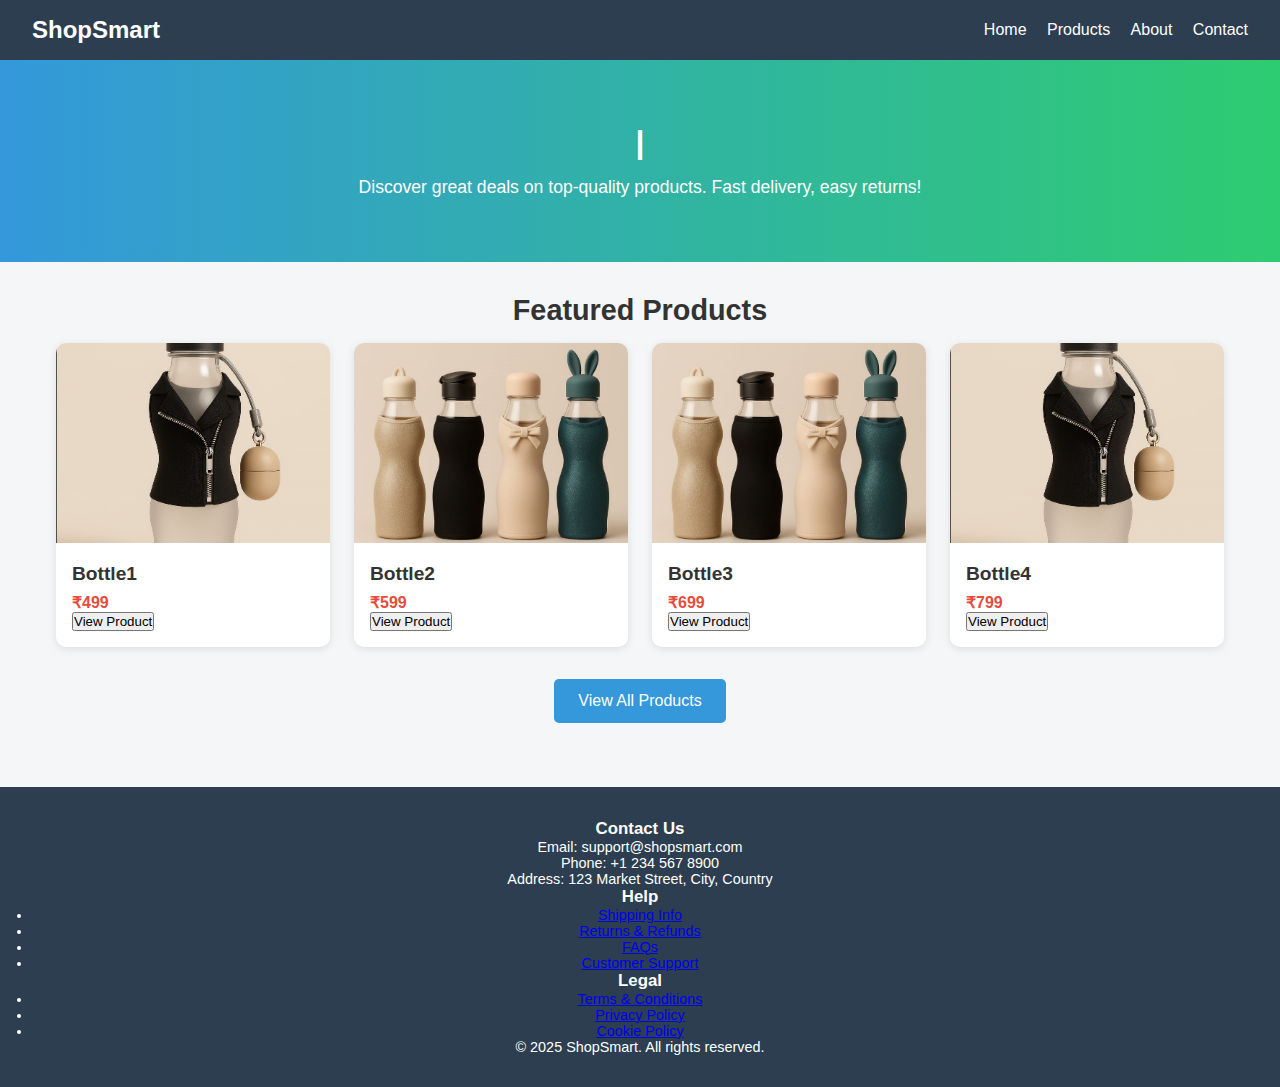
<file: index.html>
<!DOCTYPE html>
<html lang="en">
<head>
  <meta charset="UTF-8" />
  <title>ShopSmart - Home</title>
  <meta name="viewport" content="width=device-width, initial-scale=1.0" />
  <link rel="stylesheet" href="css/styles.css" />
</head>
<body>

  <header>
    <h1>ShopSmart</h1>
    <nav>
      <a href="#">Home</a>
      <a href="#">Products</a>
      <a href="#">About</a>
      <a href="#">Contact</a>
    </nav>
  </header>

  <section class="hero">
    <h2><span id="typing-text"></span><span class="cursor">|</span></h2>
    <p>Discover great deals on top-quality products. Fast delivery, easy returns!</p>
  </section>

  <section class="products-section">
    <h2 class="section-title">Featured Products</h2>
    <div class="products-grid">
      <div class="product-card">
        <a href="products/bottle1.html">
          <img src="images/bottle1.png" alt="Bottle1" />
        </a>
        <div class="product-info">
          <h3>Bottle1</h3>
          <p>₹499</p>
          <a href="products/bottle1.html">
            <button class="btn-view-product">View Product</button>
          </a>
        </div>
      </div>
      <div class="product-card">
        <a href="products/bottle2.html">
          <img src="images/bottle2.png" alt="Bottle2" />
        </a>
        <div class="product-info">
          <h3>Bottle2</h3>
          <p>₹599</p>
          <a href="products/bottle2.html">
            <button class="btn-view-product">View Product</button>
          </a>
        </div>
      </div>
      <div class="product-card">
        <a href="products/bottle3.html">
          <img src="images/bottle3.png" alt="Bottle3" />
        </a>
        <div class="product-info">
          <h3>Bottle3</h3>
          <p>₹699</p>
          <a href="products/bottle3.html">
            <button class="btn-view-product">View Product</button>
          </a>
        </div>
      </div>
      <div class="product-card">
        <a href="products/bottle4.html">
          <img src="images/bottle4.png" alt="Bottle4" />
        </a>
        <div class="product-info">
          <h3>Bottle4</h3>
          <p>₹799</p>
          <a href="products/bottle4.html">
            <button class="btn-view-product">View Product</button>
          </a>
        </div>
      </div>
    </div>

    <div class="view-all">
      <button>View All Products</button>
    </div>
  </section>

  <!--div id="footer-container"></div>

  <script src="js/script.js"></script> this is used for dynamic footer maybe but somehow
   it was not working so kept it as commented for now and added footer statically-->
  <footer>
    <div class="footer-container">
      <div class="footer-section">
        <h3>Contact Us</h3>
        <p>Email: support@shopsmart.com</p>
        <p>Phone: +1 234 567 8900</p>
        <p>Address: 123 Market Street, City, Country</p>
      </div>
      <div class="footer-section">
        <h3>Help</h3>
        <ul>
          <li><a href="#">Shipping Info</a></li>
          <li><a href="#">Returns & Refunds</a></li>
          <li><a href="#">FAQs</a></li>
          <li><a href="#">Customer Support</a></li>
        </ul>
      </div>
      <div class="footer-section">
        <h3>Legal</h3>
        <ul>
          <li><a href="#">Terms & Conditions</a></li>
          <li><a href="#">Privacy Policy</a></li>
          <li><a href="#">Cookie Policy</a></li>
        </ul>
      </div>
    </div>
    <div class="footer-bottom">
      &copy; 2025 ShopSmart. All rights reserved.
    </div>
  </footer>
</body>
</html>
</file>
<file: css/styles.css>
* {
    box-sizing: border-box;
    margin: 0;
    padding: 0;
  }
  
  body {
    font-family: 'Segoe UI', sans-serif;
    background-color: #f4f6f8;
    color: #333;
  }
  
  header {
    background-color: #2c3e50;
    padding: 1rem 2rem;
    color: white;
    display: flex;
    justify-content: space-between;
    align-items: center;
  }
  
  header h1 {
    font-size: 1.5rem;
  }
  
  nav a {
    color: white;
    margin-left: 1rem;
    text-decoration: none;
    font-weight: 500;
  }
  
  .hero {
    background: linear-gradient(to right, #3498db, #2ecc71);
    color: white;
    padding: 4rem 2rem;
    text-align: center;
  }
  
  .hero h2 {
    font-size: 2rem;
    margin-bottom: 1rem;
  }
  
  .hero p {
    font-size: 1.1rem;
  }
  
  .products-section {
    max-width: 1200px;
    margin: 2rem auto;
    padding: 0 1rem;
  }
  
  .section-title {
    font-size: 1.8rem;
    margin-bottom: 1rem;
    text-align: center;
  }
  
  .products-grid {
    display: grid;
    grid-template-columns: repeat(auto-fit, minmax(250px, 1fr));
    gap: 1.5rem;
  }
  
  .product-card {
    background-color: white;
    border-radius: 10px;
    overflow: hidden;
    box-shadow: 0 2px 8px rgba(0,0,0,0.1);
    transition: transform 0.3s;
  }
  
  .product-card:hover {
    transform: translateY(-5px);
  }
  
  .product-card img {
    width: 100%;
    height: 200px;
    object-fit: cover;
  }
  
  .product-info {
    padding: 1rem;
  }
  
  .product-info h3 {
    font-size: 1.2rem;
    margin-bottom: 0.5rem;
  }
  
  .product-info p {
    color: #e74c3c;
    font-weight: bold;
  }
  
  .view-all {
    display: flex;
    justify-content: center;
    margin-top: 2rem;
  }
  
  .view-all button {
    background-color: #3498db;
    color: white;
    border: none;
    padding: 0.8rem 1.5rem;
    font-size: 1rem;
    border-radius: 5px;
    cursor: pointer;
  }
  
  .view-all button:hover {
    background-color: #2980b9;
  }
  
  footer {
    margin-top: 4rem;
    padding: 2rem;
    background-color: #2c3e50;
    color: white;
    text-align: center;
    font-size: 0.9rem;
  }
  
  .cursor {
    display: inline-block;
    color: white;
    font-weight: bold;
    animation: blink 1s steps(1) infinite;
  }
  
  @keyframes blink {
    50% {
      opacity: 0;
    }
  }
</file>
